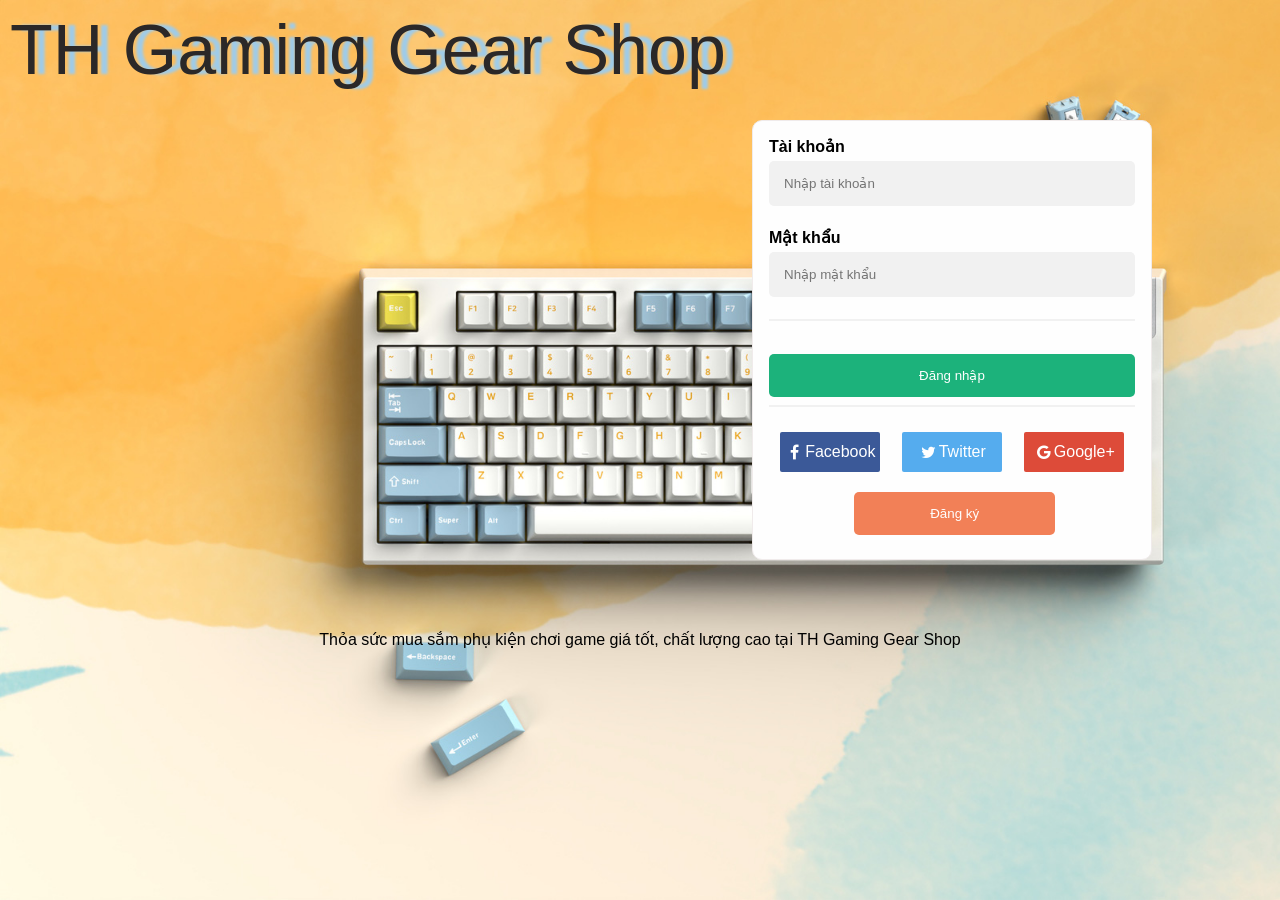
<file: index.html>
<!DOCTYPE html>
<html>
<head>
<meta name="viewport" content="width=device-width, initial-scale=1">
<link rel="stylesheet" href="https://cdnjs.cloudflare.com/ajax/libs/font-awesome/4.7.0/css/font-awesome.min.css">
<link rel="stylesheet" href="./project_login-sign/sign_login/login.css">
<link rel="stylesheet" href="./project_login-sign/sign_login/sign.css">
</head>
<body>
  <!-- ----------------------------------- LOGIN--------------------------------------------------------- -->
  <div id="content">
    <header class="nameShop">
      <p class="heading">TH Gaming Gear Shop</p>
    </header>

    <section id="id01" class="modal">
      
      <form class="modal-content animate" action="/home.html" >

        <div class="container">
          <label for="uname"><b>Tài khoản</b></label>
          <input id="login_user" type="text" placeholder="Nhập tài khoản" name="uname" required>

          <label for="psw"><b>Mật khẩu</b></label>
          <input id="login_psw"type="password" placeholder="Nhập mật khẩu" name="psw" required>
          <span id="TB" style="color: red;"></span>
          <hr>

          <button class="btn_login" type="submit" style="border-radius: 5px;">Đăng nhập</button>
          <hr style="background-color: gray;">
          
          <div class="col">
            <a href="https://www.facebook.com/" class="fb btn">
              <i class="fa fa-facebook fa-fw"></i>Facebook
            </a>
            <a href="https://twitter.com/" class="twitter btn">
              <i class="fa fa-twitter fa-fw"></i>Twitter
            </a>
            <a href="https://plus.google.com/" class="google btn"><i class="fa fa-google fa-fw">
              </i>Google+
            </a>
          </div>
          <button type="button" onclick="document.getElementById('sign-id01').style.display='block'" class="btnSign">Đăng ký</button>
        </div>

      </form>
      
    </section>

    <footer class="noteStore">Thỏa sức mua sắm phụ kiện chơi game giá tốt, chất lượng cao tại TH Gaming Gear Shop</footer>

  </div>

<!-- --------------------------------SIGN----------------------------------------------------------------------- -->

<div>

    <div id="sign-id01" class="sign-modal">
      <span onclick="document.getElementById('sign-id01').style.display='none'" class="close" title="Close Modal">&times;</span>
      <form class="sign-modal-content" >
        <div class="sign-container">
          <h1 style="text-align: center; margin: 10px;">ĐĂNG KÝ</h1>
          <p>Điền các thông tin sau để đăng ký tài khoản</p>

          <hr>

          <label for="name"><b>Họ và tên</b></label>
          <input class="input_sign" type="text" placeholder="Nhập Họ và tên" name="name" pattern="[A-Za-z\ ]*" required>
          <span class="demo"></span><br><br>

          <label for="phone"><b>Số điện thoại</b></label>
          <input class="input_sign" type="text" placeholder="Nhập số điện thoại" name="Phone" pattern="[0-9]{10,}" required>
          <span class="demo"></span><br><br> 

          <label for="username"><b>Tài khoản</b></label>
          <input class="input_sign" type="text" placeholder="Nhập tài khoản" name="username"  pattern=".{6,}" required>
          <span class="demo"></span><br><br>  

          <label for="psw"><b>Mật khẩu</b></label>
          <input class="input_sign" type="password" placeholder="Nhập mật khẩu" name="psw" pattern=".{6,}" required>
          <span class="demo"></span><br><br>  

          <label for="psw-repeat"><b>Nhập lại mật khẩu</b></label>
          <input class="input_sign" type="password" placeholder="Nhập lại mật khẩu" name="psw-repeat" required>
          <span class="demo"></span><br><br>

          <input class="input_sign" type="checkbox" name="remember" style="margin-bottom:15px" required>
    
          <span>Khi tạo mật khẩu, bạn đồng ý với <a href="#" style="color:dodgerblue">Chính sách và Quyền riêng tư</a>.</span>
    
          <div class="clearfix">
            <button type="button" onclick="document.getElementById('sign-id01').style.display='none'" class="cancelbtn">Hủy</button>
            <button type="submit" class="signupbtn">Đăng ký</button>
          </div>
        </div>  
      </form>
    </div>
</div>
<script src="./project_login-sign/sign_login/login_sign.js"></script>

</body>
</html>
</file>
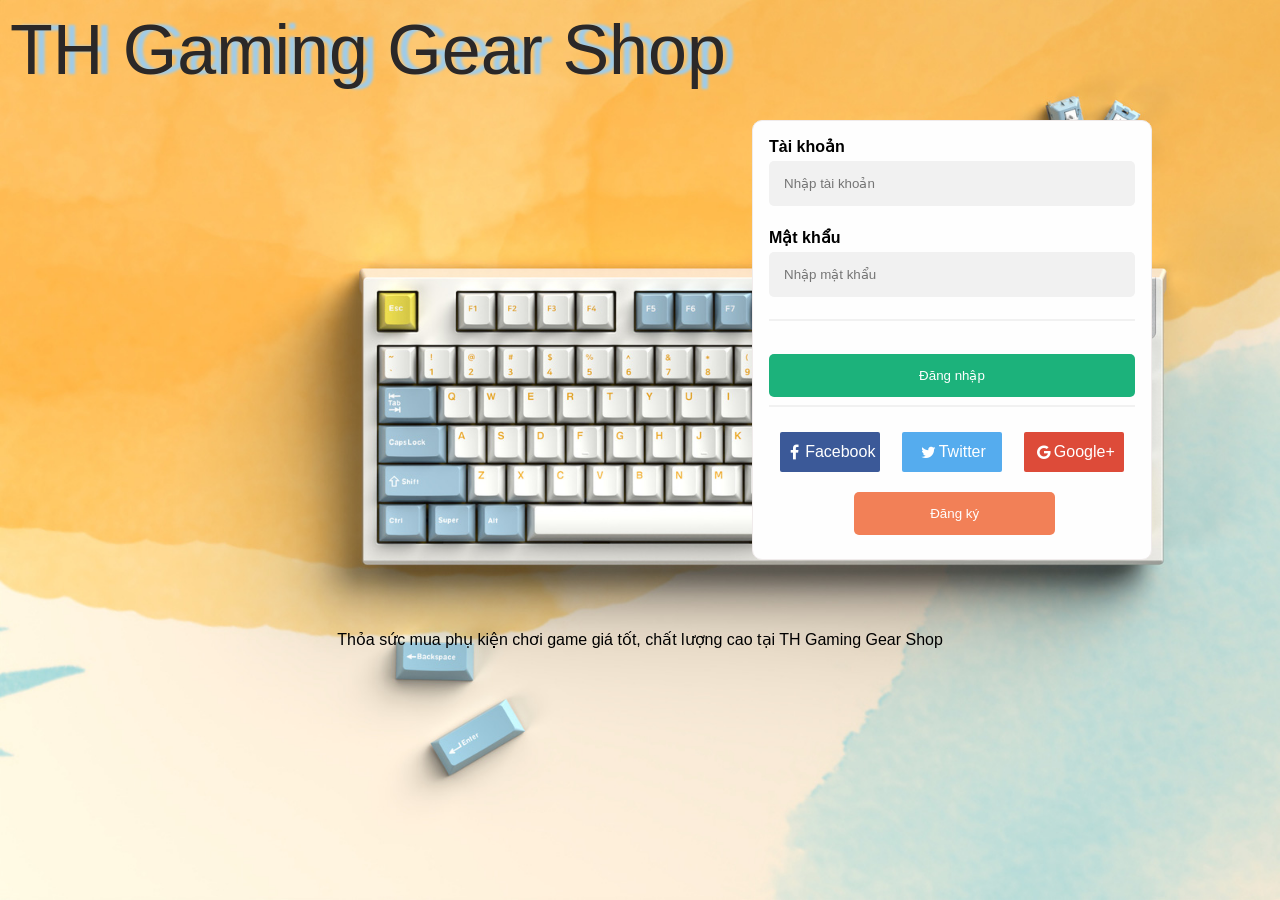
<file: project_login-sign/sign_login/login_sign.html>
<!DOCTYPE html>
<html>
<head>
<meta name="viewport" content="width=device-width, initial-scale=1">
<link rel="stylesheet" href="https://cdnjs.cloudflare.com/ajax/libs/font-awesome/4.7.0/css/font-awesome.min.css">
<link rel="stylesheet" href="./login.css">
<link rel="stylesheet" href="./sign.css">
</head>
<body>
  <!-- ----------------------------------- LOGIN--------------------------------------------------------- -->
  <div id="content">
    <header class="nameShop">
      <p class="heading">TH Gaming Gear Shop</p>
    </header>

    <section id="id01" class="modal">
      
      <form class="modal-content animate" action="/index.html" >

        <div class="container">
          <label for="uname"><b>Tài khoản</b></label>
          <input id="login_user" type="text" placeholder="Nhập tài khoản" name="uname" required>

          <label for="psw"><b>Mật khẩu</b></label>
          <input id="login_psw"type="password" placeholder="Nhập mật khẩu" name="psw" required>
          <span id="TB" style="color: red;"></span>
          <hr>

          <button class="btn_login" type="submit" style="border-radius: 5px;">Đăng nhập</button>
          <hr style="background-color: gray;">
          
          <div class="col">
            <a href="https://www.facebook.com/" class="fb btn">
              <i class="fa fa-facebook fa-fw"></i>Facebook
            </a>
            <a href="https://twitter.com/" class="twitter btn">
              <i class="fa fa-twitter fa-fw"></i>Twitter
            </a>
            <a href="https://plus.google.com/" class="google btn"><i class="fa fa-google fa-fw">
              </i>Google+
            </a>
          </div>
          <button type="button" onclick="document.getElementById('sign-id01').style.display='block'" class="btnSign">Đăng ký</button>
        </div>

      </form>
      
    </section>

    <footer class="noteStore">Thỏa sức mua phụ kiện chơi game giá tốt, chất lượng cao tại TH Gaming Gear Shop</footer>

  </div>

<!-- --------------------------------SIGN----------------------------------------------------------------------- -->

<div>

    <div id="sign-id01" class="sign-modal">
      <span onclick="document.getElementById('sign-id01').style.display='none'" class="close" title="Close Modal">&times;</span>
      <form class="sign-modal-content" >
        <div class="sign-container">
          <h1 style="text-align: center; margin: 10px;">ĐĂNG KÝ</h1>
          <p>Điền các thông tin sau để đăng ký tài khoản</p>

          <hr>

          <label for="name"><b>Họ và tên</b></label>
          <input class="input_sign" type="text" placeholder="Nhập Họ và tên" name="name" pattern="[A-Za-z\ ]*" required>
          <span class="demo"></span><br><br>

          <label for="phone"><b>Số điện thoại</b></label>
          <input class="input_sign" type="text" placeholder="Nhập số điện thoại" name="Phone" pattern="[0-9]{10,}" required>
          <span class="demo"></span><br><br> 

          <label for="username"><b>Tài khoản</b></label>
          <input class="input_sign" type="text" placeholder="Nhập tài khoản" name="username"  pattern=".{6,}" required>
          <span class="demo"></span><br><br>  

          <label for="psw"><b>Mật khẩu</b></label>
          <input class="input_sign" type="password" placeholder="Nhập mật khẩu" name="psw" pattern=".{6,}" required>
          <span class="demo"></span><br><br>  

          <label for="psw-repeat"><b>Nhập lại mật khẩu</b></label>
          <input class="input_sign" type="password" placeholder="Nhập lại mật khẩu" name="psw-repeat" required>
          <span class="demo"></span><br><br>

          <input class="input_sign" type="checkbox" name="remember" style="margin-bottom:15px" required>
    
          <span>Khi tạo mật khẩu, bạn đồng ý với <a href="#" style="color:dodgerblue">Chính sách và Quyền riêng tư</a>.</span>
    
          <div class="clearfix">
            <button type="button" onclick="document.getElementById('sign-id01').style.display='none'" class="cancelbtn">Hủy</button>
            <button type="submit" class="signupbtn">Đăng ký</button>
          </div>
        </div>  
      </form>
    </div>
</div>
<script src="./login_sign.js"></script>

</body>
</html>
</file>
<file: project_login-sign/sign_login/login.css>
*{
    box-sizing: border-box;
    padding: 0;
    margin: 0;
  }
body {
  font-family: Arial, Helvetica, sans-serif;
  background-image: url('./image/background.jpg');
  position: relative;
  background-repeat:no-repeat;
  background-size: cover;
  background-attachment: fixed;
  /* background:url("/project_nhom_1/image/background.jpg") no-repeat center center fixed;
  -webkit-background-size: cover;
  -moz-background-size: cover;
  -o-background-size: cover;
  background-size: cover; */
}
.heading{
    font-family:'Franklin Gothic Medium', 'Arial Narrow', Arial, sans-serif;
    color:rgb(43, 40, 40);
    font-size: 70px;
    text-shadow: 10px 0px 3px rgb(158, 204, 235);
    padding: 10px;
  }
.modal{
    display: flex;
    justify-content: flex-end;
    margin-right: 10%;
    
}
.modal-content {
    background-color: #fefefe;
    border: 1px solid rgb(240, 235, 235);
    width: 400px; 
    border-radius: 10px;
    height: auto;
    margin-top: 20px;     
  }


/* Full-width input fields */
input[type=text], input[type=password] {
  width: 100%;
  padding: 12px 20px;
  margin: 8px 0;
  display: inline-block;
  border: 1px solid #ccc;
  box-sizing: border-box;
  border-radius: 5px;
}
input[type=text]:focus, input[type=password]:focus {
    background-color: #ddd;
    outline: none;
  }

/* Set a style for all buttons / đã có bên sign*/
button {
  background-color: #04AA6D;
  color: white;
  padding: 14px 20px;
  border: none;
  cursor: pointer;
  width: 100%;
}

.fb:hover,.twitter:hover,.google:hover,button:hover {
  opacity: 0.8;
}

.container {
  padding: 16px;
}



/* Add Zoom Animation */
.animate {
  -webkit-animation: animatezoom 0.6s;
  animation: animatezoom 0.6s
}
.col {
    display: flex;
    justify-content: space-around;
    margin-top: 20px;
  }
.fb,.twitter,.google{
    border-radius: 2px;
    color: white;
    width: 100px;
    height: 40px;
    display: flex;
    justify-content: center;
    align-items: center;
}
.fb {
  background-color: #3B5998;

}

.twitter {
  background-color: #55ACEE;
}

.google {
  background-color: #dd4b39;
}

a{
  text-decoration: none;
}
.btnSign {
  border-radius: 5px;
  width: 55%;
  margin-left: 85px; 
  margin-top: 20px;
  background-color: rgb(241, 115, 69);
}

.noteStore{
  margin-top: 70px;
  padding: 0px 20px;
  text-align: center;
  width: 100%;
}


@-webkit-keyframes animatezoom {
  from {-webkit-transform: scale(0)} 
  to {-webkit-transform: scale(1)}
}
  
@keyframes animatezoom {
  from {transform: scale(0)} 
  to {transform: scale(1)}
}

@media screen and (max-width: 900px) {
  .modal{
      justify-content: center;
      margin-right: 0%;
  }
  .heading{
    text-align: center;
    padding: 0;
  }
}
</file>
<file: project_login-sign/sign_login/sign.css>
input[type=text], input[type=password] {
  width: 100%;
  padding: 15px;
  margin: 5px 0 22px 0;
  display: inline-block;
  border: none;
  background: #f1f1f1;
}

input[type=text]:focus, input[type=password]:focus {
  background-color: #ddd;
  outline: none;
}

button {
  background-color: #04AA6D;
  color: white;
  padding: 14px 20px;
  margin: 8px 0;
  border: none;
  cursor: pointer;
  width: 100%;
  opacity: 0.9;
}

button:hover {
  opacity:1;
}

.cancelbtn {
  padding: 14px 20px;
  background-color: #f44336;
}

.cancelbtn, .signupbtn {
  float: left;
  width: 50%;
}

.sign-container {
  padding: 16px;
}

.sign-modal {
  display: none;
  position: fixed; 
  z-index: 1; 
  left: 0;
  top: 0;
  width: 100%; 
  height: 100%; 
  overflow: auto; 
  background-color: #474e5d;
  background-color: rgba(0,0,0,0.4); 
  padding-top: 50px;
}


.sign-modal-content {
  background-color: #fefefe;
  margin: 5% auto 15% auto; 
  border: 1px solid #888;
  width: 40%; 
  border-radius: 15px;
}

hr {
  border: 1px solid #f1f1f1;
  margin-bottom: 25px;
}
 
.close {
  position: absolute;
  right: 35px;
  top: 15px;
  font-size: 40px;
  font-weight: bold;
  color: #f1f1f1;
}

.close:hover,
.close:focus {
  color: #f44336;
  cursor: pointer;
}

.clearfix::after {
  content: "";
  clear: both;
  display: table;
}
.demo{
  color: red;
}
@media screen and (max-width: 800px){
  .sign-modal-content{
    width: 65%; 
  }
}
</file>
